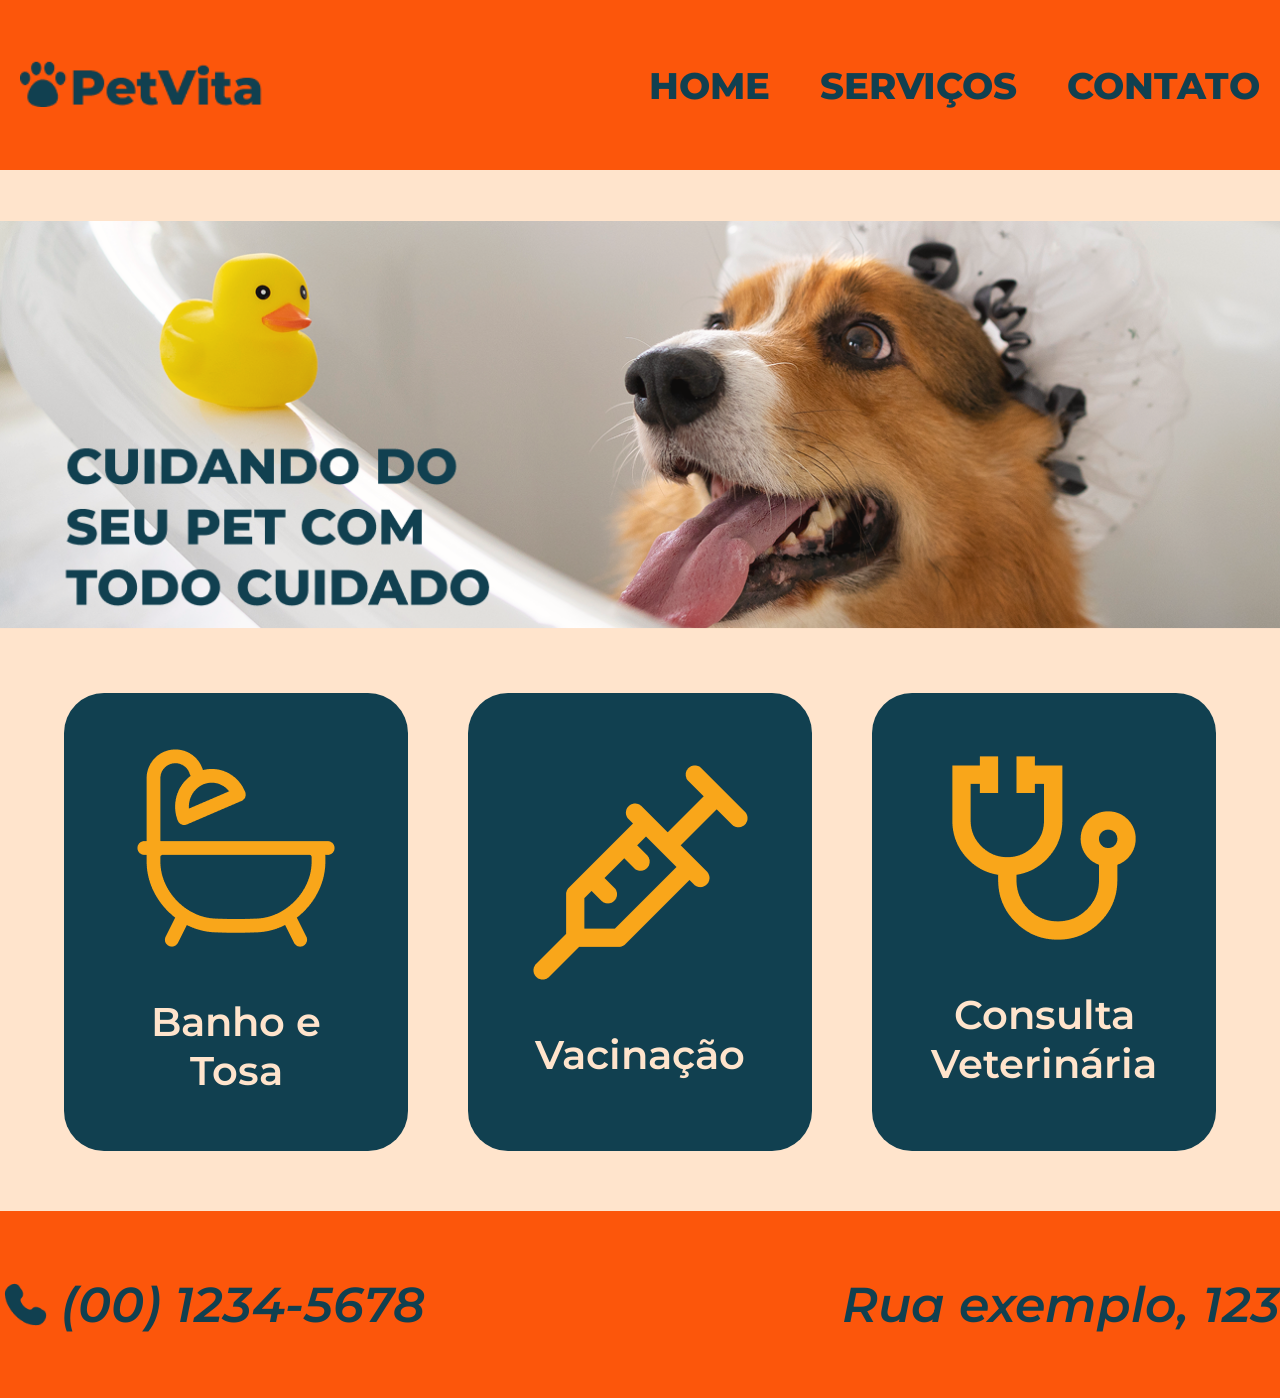
<file: index.html>
<!DOCTYPE html>
<html lang="pt-br">
<head>
    <meta charset="UTF-8">
    <meta name="viewport" content="width=device-width, initial-scale=1.0">
    <title>PetVita</title>
    <link href="https://fonts.googleapis.com/css2?family=Montserrat:wght@400;600;700;800&display=swap" rel="stylesheet">
    <link rel="stylesheet" href="style.css">
</head>
<body>
    <header>
        <nav>
            <h1><img src="imagens/logo.png" alt="PetVita"></h1>

            <ul>
            <li><a href="index.html">HOME</a></li>
            <li><a href="servicos.html">SERVIÇOS</a></li>
            <li><a href="contato.html">CONTATO</a></li>
            </ul>
        </nav>
    </header>

    <main>
        <img src="imagens/principal.png" alt="banner">

        <section class="caixa-index">
        <article>
            <img src="imagens/icone1.png" alt="Ícone 1">
            <h3>Banho e<br>Tosa</h3>
        </article>
        <article>
            <img src="imagens/icone2.png" alt="Ícone 2">
            <h3>Vacinação</h3>
        </article>
        <article>
            <img src="imagens/icone3.png" alt="Ícone 3">
            <h3>Consulta Veterinária</h3>
        </article>
        </section>
    </main>

    <footer>
        <section>
            <address>
                <img src="imagens/telefone.png" alt="Telefone">
                (00) 1234-5678
            </address>
            <p>Rua exemplo, 123</p>
        </section>
    </footer>
</body>
</html>
</file>
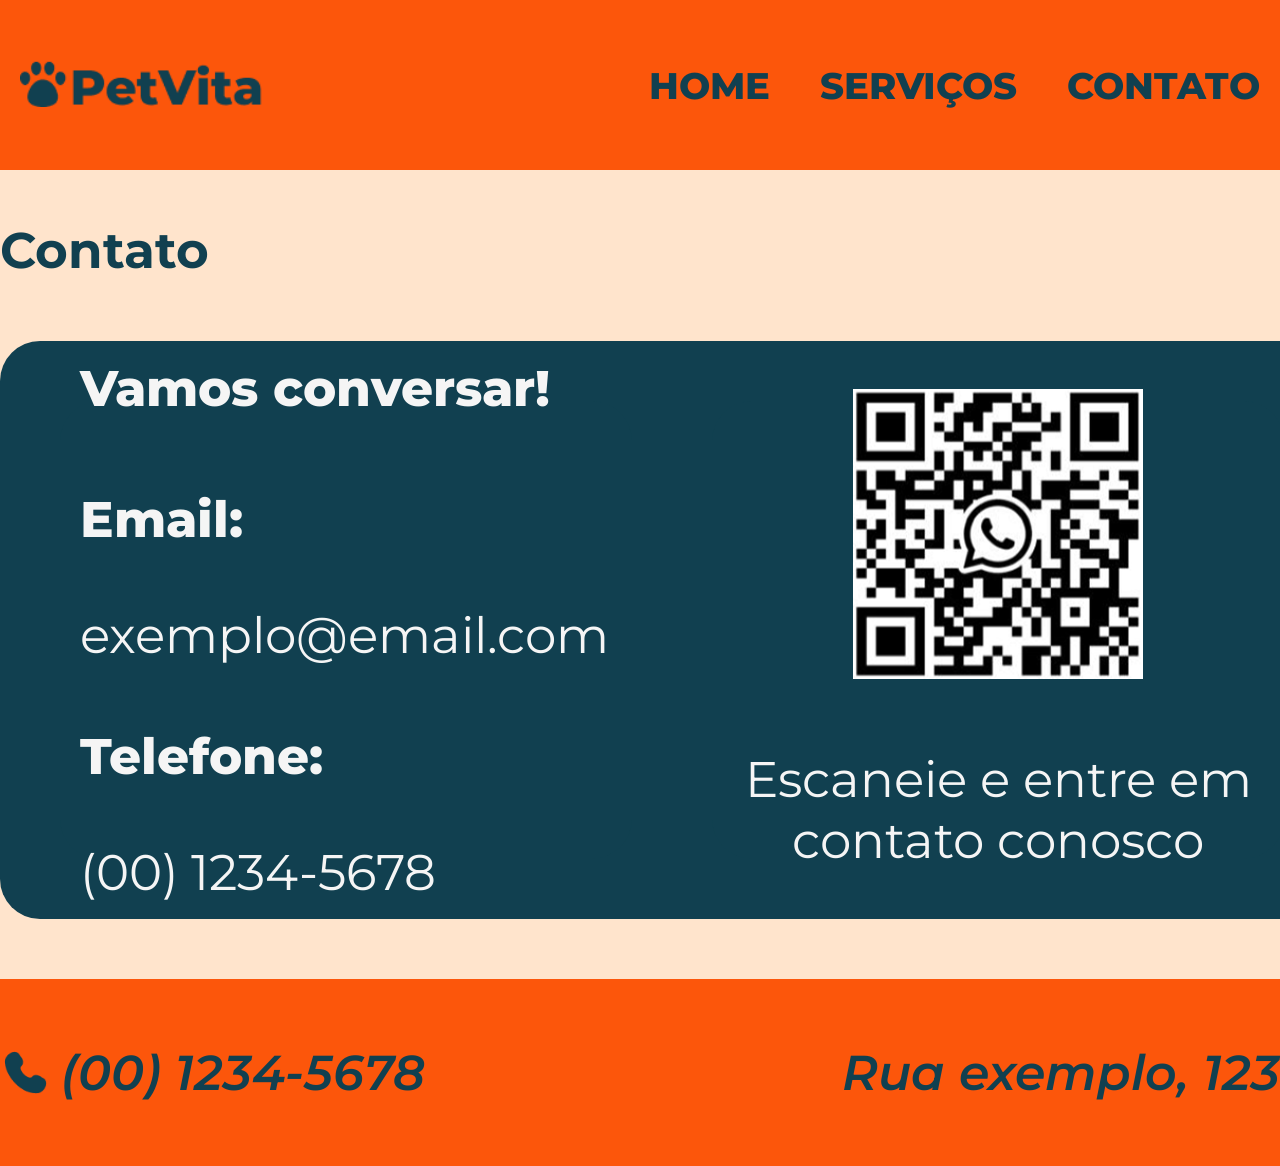
<file: contato.html>
<!DOCTYPE html>
<html lang="pt-br">
<head>
    <meta charset="UTF-8">
    <meta name="viewport" content="width=device-width, initial-scale=1.0">
    <title>PetVita</title>
    <link href="https://fonts.googleapis.com/css2?family=Montserrat:wght@400;600;700;800&display=swap" rel="stylesheet">
    <link rel="stylesheet" href="style.css">
</head>
<body>
    <header>
        <nav>
            <h1><img src="imagens/logo.png" alt="PetVita"></h1>

            <ul>
            <li><a href="index.html">HOME</a></li>
            <li><a href="servicos.html">SERVIÇOS</a></li>
            <li><a href="contato.html">CONTATO</a></li>
            </ul>
        </nav>
    </header>

    <main>
        <h2 class="titulo-servicos">Contato</h2>
        <section class="contato">
        <article>
            <h3>Vamos conversar!</h3>

            <h4>Email:</h4>
            <p>exemplo@email.com</p>
            <h4>Telefone:</h4>
            <p>(00) 1234-5678</p>
        </article>

        <article>
            <img src="imagens/qrcode.png" alt="QR Code">
            <p>Escaneie e entre em contato conosco</p>
        </article>
        </section>
    </main>

    <footer>
        <section>
            <address>
                <img src="imagens/telefone.png" alt="Telefone">
                (00) 1234-5678
            </address>
            <p>Rua exemplo, 123</p>
        </section>
    </footer>
</body>
</html>
</file>
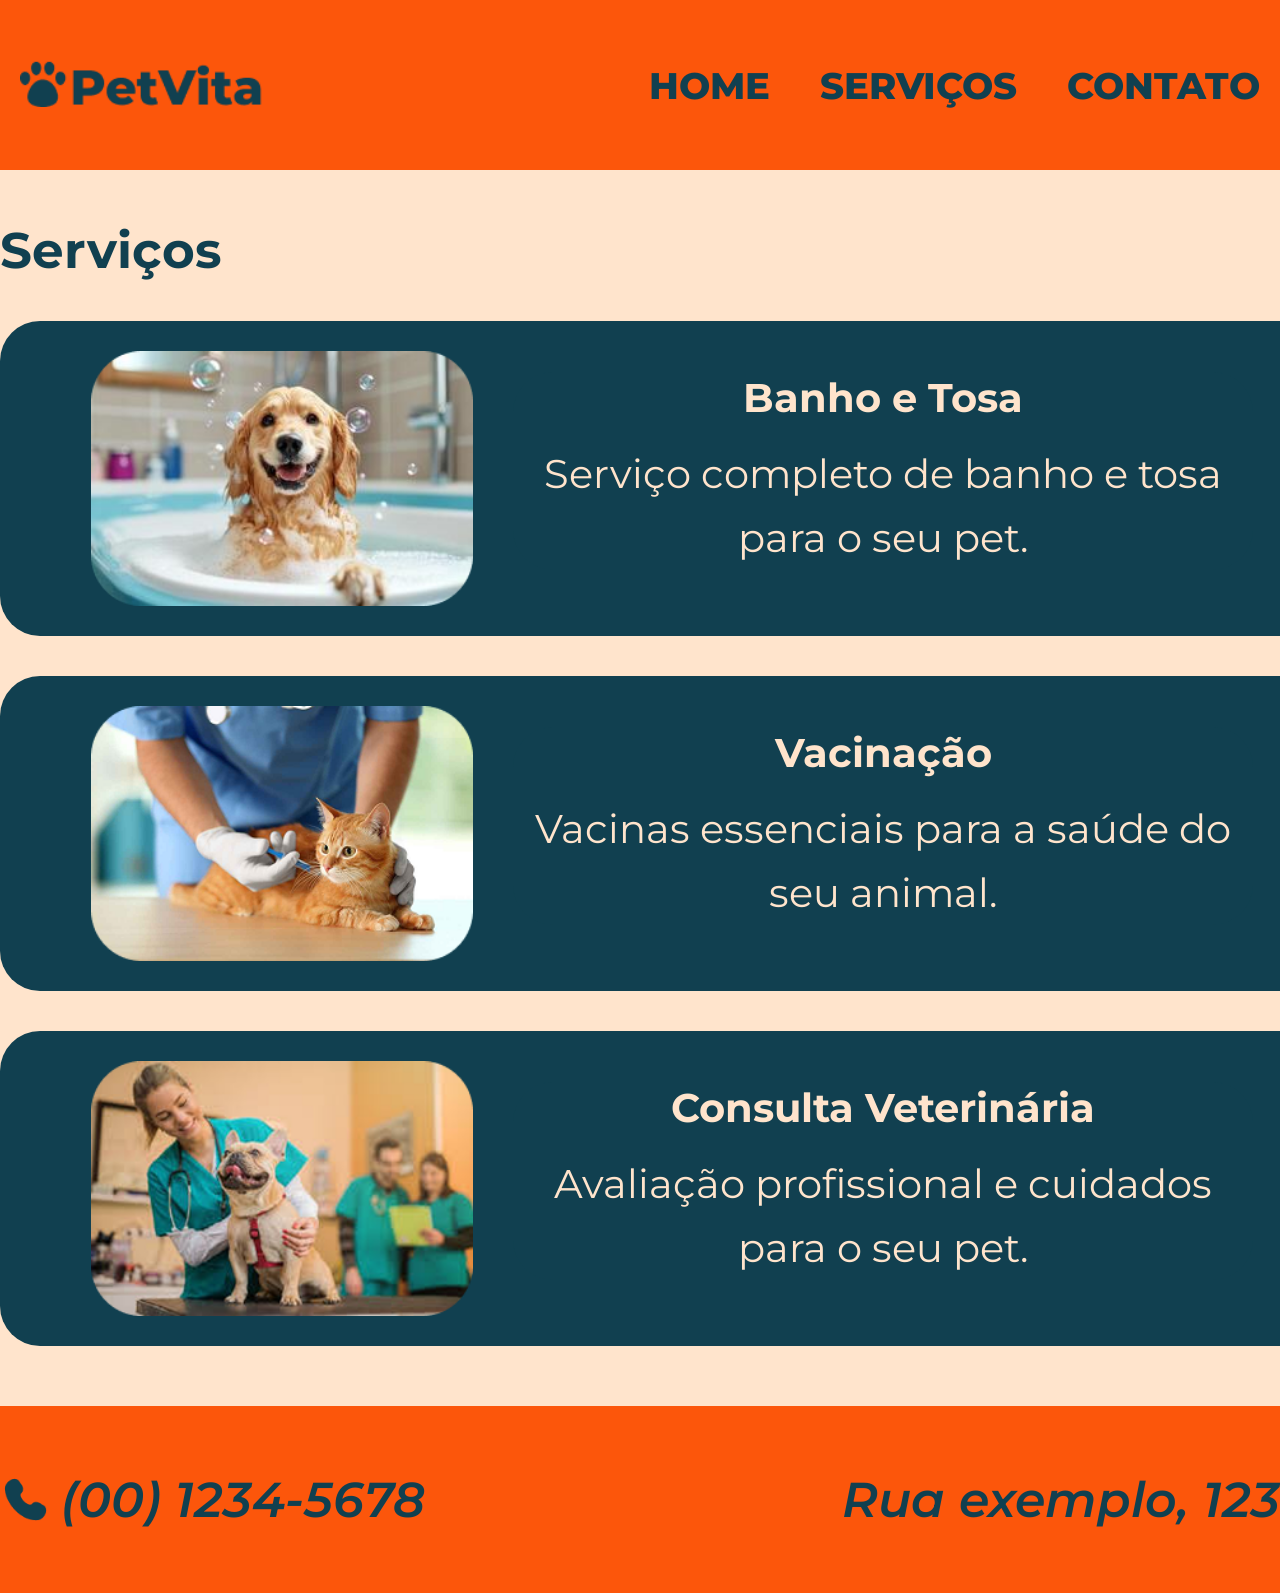
<file: servicos.html>
<!DOCTYPE html>
<html lang="pt-br">
<head>
    <meta charset="UTF-8">
    <meta name="viewport" content="width=device-width, initial-scale=1.0">
    <title>PetVita</title>
    <link href="https://fonts.googleapis.com/css2?family=Montserrat:wght@400;600;700;800&display=swap" rel="stylesheet">
    <link rel="stylesheet" href="style.css">
</head>
<body>
    <header>
        <nav>
            <h1><img src="imagens/logo.png" alt="PetVita"></h1>

            <ul>
            <li><a href="index.html">HOME</a></li>
            <li><a href="servicos.html">SERVIÇOS</a></li>
            <li><a href="contato.html">CONTATO</a></li>
            </ul>
        </nav>
    </header>

    <main>
        <h2 class="titulo-servicos">Serviços</h2>

        <section class="caixa-servico">
            <img src="imagens/banho.png" alt="Banho e Tosa">
            <article>
            <h3>Banho e Tosa</h3>
            <p>Serviço completo de banho e tosa para o seu pet.</p>
            </article>
        </section>

        <section class="caixa-servico">
            <img src="imagens/vacina.png" alt="Vacinação">
            <article>
            <h3>Vacinação</h3>
            <p>Vacinas essenciais para a saúde do seu animal.</p>
            </article>
        </section>

        <section class="caixa-servico">
            <img src="imagens/consulta.png" alt="Consulta Veterinária">
            <article>
            <h3>Consulta Veterinária</h3>
            <p>Avaliação profissional e cuidados para o seu pet.</p>
            </article>
        </section>
    </main>

    <footer>
        <section>
            <address>
                <img src="imagens/telefone.png" alt="Telefone">
                (00) 1234-5678
            </address>
            <p>Rua exemplo, 123</p>
        </section>
    </footer>
</body>
</html>
</file>
<file: style.css>
* {
  margin: 0;
  padding: 0;
  box-sizing: border-box;
}

body {
    background-color: #FFE4CC;
}

header {
  background-color: #FC560B;
  height: 170px;
}

nav {
  max-width: 1440px;
  margin: 0 auto;
  display: flex;
  align-items: center;
  justify-content: space-between;
  height: 100%;
  padding: 0 20px;
}

nav h1 {
  margin: 0;
}

nav h1 img {
  height: 50px;
}

nav ul {
  list-style: none;
  display: flex;
  gap: 50px;
}

nav ul li a {
  text-decoration: none;
  color: #114050;
  font-weight: 800;
  font-size: 37px;
  font-family: 'Montserrat';

}

main {
  padding-top: 50px;
  text-align: center;
}

main img {
  max-width: 100%;
  height: auto;
}

main section {
  display: flex;
  justify-content: center;
  gap: 60px;
  margin-top: 60px;
  text-align: center;
}

main section article {
  width: 344px;
  height: 458px;
  padding: 20px;
  border-radius: 40px; 
  background-color: #114050;
  text-align: center;
  display: flex;              
  flex-direction: column;     
  justify-content: center;    
  align-items: center;        
  gap: 50px;                  
}

.caixa-servico article {
  height: 197.13px;   
  width: auto;        
  margin-bottom: 15px;
}

main section article h3 {
  font-family: 'Montserrat';
  font-size: 40px;
  color: #FFE4CC;
  font-weight: 600;
}

footer {
  background-color: #FC560B;
  height: 187px;
  padding: 0;             /* Removido o padding horizontal para ocupar toda a largura */
  margin-top: 60px;
  color: #114050;
  font-family: 'Montserrat', sans-serif;

  display: flex;
  justify-content: center;
  align-items: center;
  width: 100%;            /* Alterado de 100vw para 100% para evitar barra de rolagem horizontal */
  box-sizing: border-box;
  position: relative;     /* Garante que o footer respeite o fluxo do documento */
  left: 0;
  right: 0;
}

footer section {
  max-width: 1440px;
  width: 100%;
  display: flex;
  justify-content: space-between;
  align-items: center;
  height: 100%;
  padding: 0;
  margin: 0;      
}


footer address {
  display: flex;
  align-items: center;
  gap: 10px;
  font-weight: 600;
  font-size: 49px;
  margin: 0;
}

footer address img {
  height: 51.19px;
  width: auto;
}

footer p {
  font-weight: 600;
  font-style: italic;
  font-size: 49px;
  margin: 0;
}

.titulo-servicos {
  font-family: 'Montserrat';
  font-size: 50px;
  color: #114050;
  margin-bottom: 40px;
  width: 1344px;
  margin-left: auto;
  margin-right: auto;
  text-align: left;
}

.caixa-servico {
  width: 1344px;
  height: 315px;
  background-color: #114050;
  border-radius: 40px;
  margin: 40px auto;
  display: flex;
  align-items: center;
  gap: 40px;
  padding: 30px;
  color: #FFE4CC;
  box-sizing: border-box;
}

.caixa-servico img {
  height: 255px;
  border-radius: 20px;
}

.caixa-servico article {
  display: flex;
  flex-direction: column;
  justify-content: center;
  gap: 20px;
}

.caixa-servico h3 {
  font-family: 'Montserrat';
  font-size: 40px;
  font-weight: 700;
}

.caixa-servico p {
  font-family: 'Montserrat';
  font-size: 40px;
  line-height: 1.6;
  max-width: 700px;
  font-weight: 400;
}

.contato {
  width: 1344px;
  background-color: #114050;
  border-radius: 40px;
  margin: 60px auto;
  display: flex;
  justify-content: space-between;
  align-items: center;
  gap: 80px;
  padding: 60px;
  color: #F5F5F5;
  font-family: 'Montserrat';
  box-sizing: border-box;
}

.contato article {
  flex: 1;
}

.contato article:first-of-type {
  display: flex;
  flex-direction: column;
  align-items: flex-start;
  text-align: left;
}

.contato h3 {
  font-size: 50px;
  margin-bottom: 10px; /* Reduziu o espaço abaixo do título */
  font-weight: 800;
  color: #F5F5F5;
}

.contato h4 {
  font-size: 50px;
  margin: 10px 0 5px 0; /* Reduziu o espaço acima e abaixo */
  font-weight: 800;
}

.contato p {
  font-size: 50px;
  font-weight: 400;
}

.contato img {
  height: 290px;
  margin-bottom: 20px;
}
</file>
